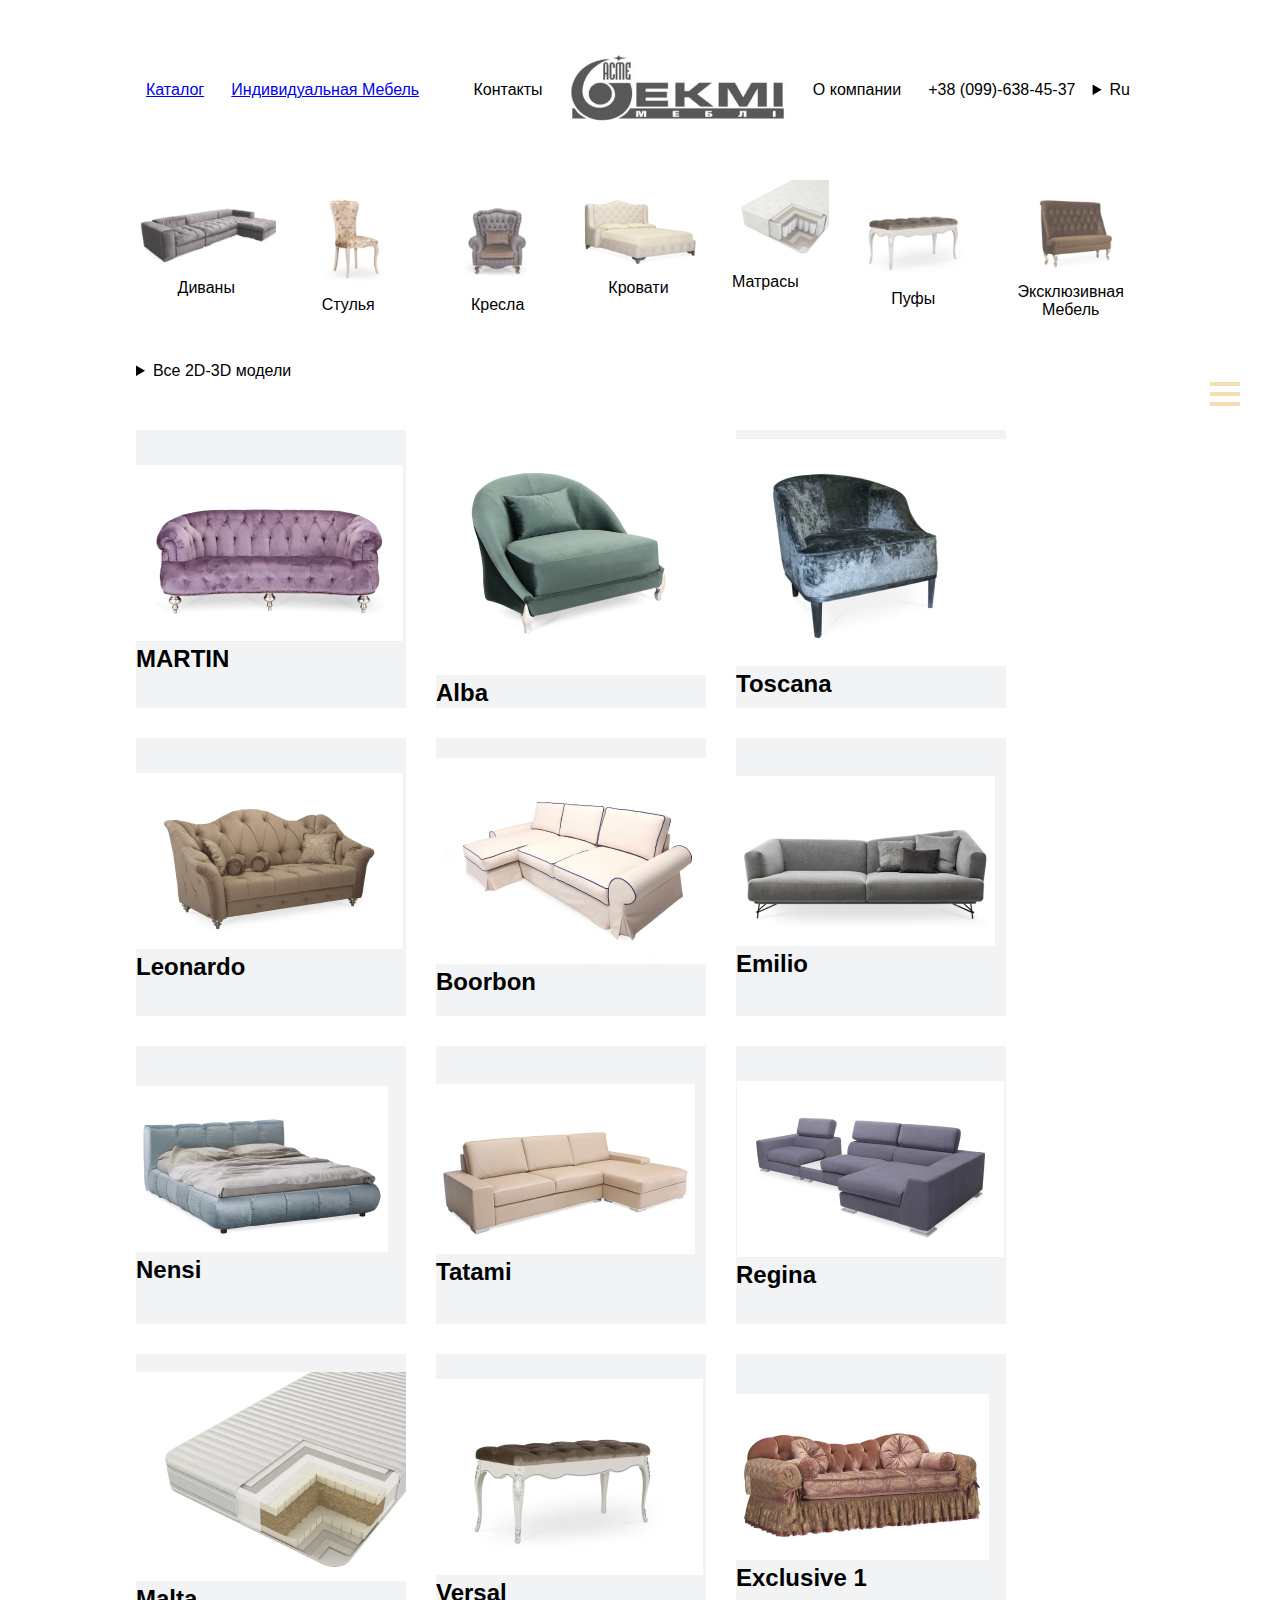
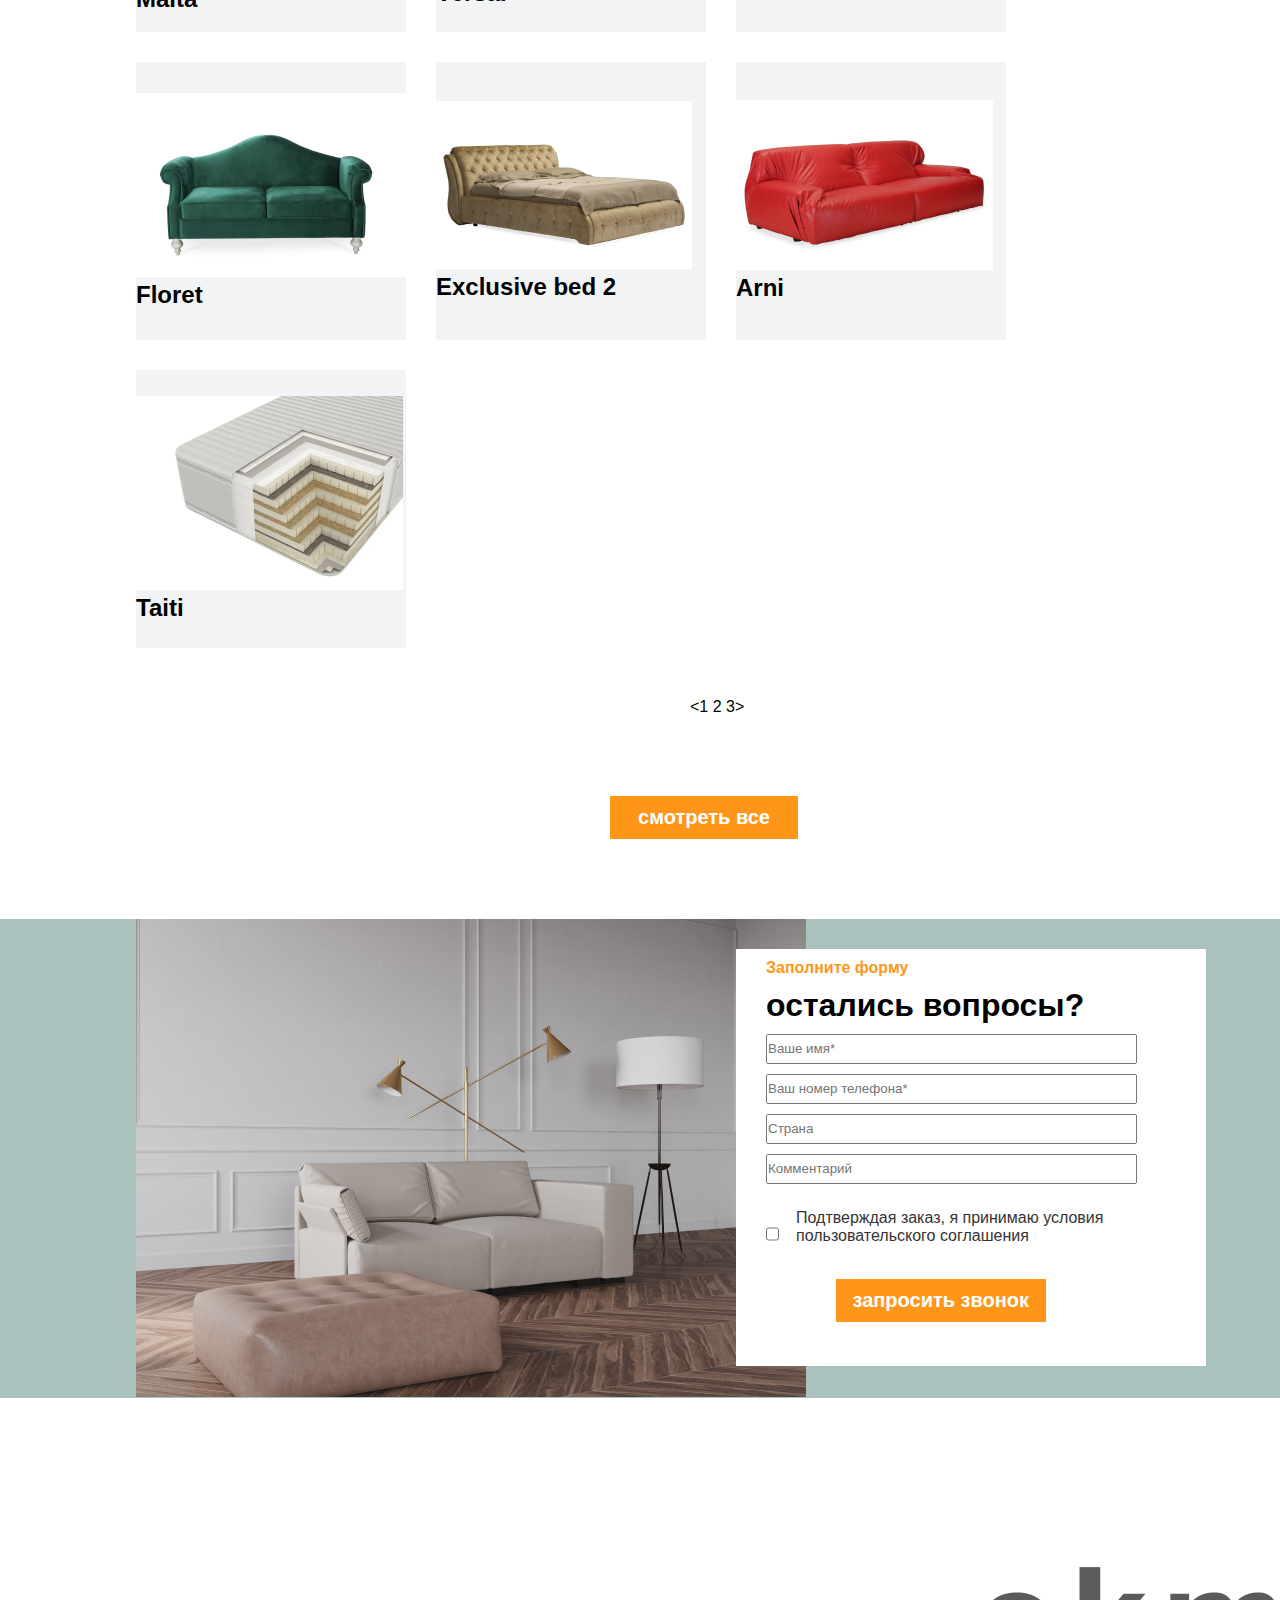
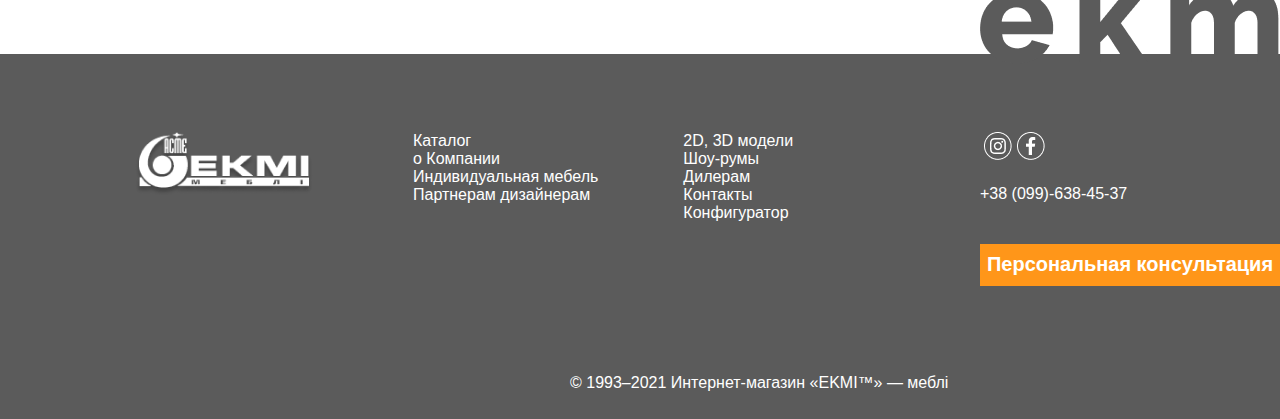
<file: index.html>
<!DOCTYPE html>
<html lang="ru">
<head>
    <meta charset="UTF-8">
    <meta name="viewport" content="width=device-width, initial-scale=1.0">
    <title>Nail and Жаныбек</title>
   <link rel="stylesheet" href="style.css">
   <link rel="stylesheet" href="media.css">
</head> 
<body>
    <header class="header">
        <div class="header_nav">                                                                                                                                                                                                                                    
            <ul>
                <li><a href="/aboud/aboud.html">Каталог</a></li>
                <li><a href="/end/end.html">Индивидуальная Мебель</a>
                    <li>
                <li>Контакты</li>
                <li><img src="image/telegram-cloud-document-2-5233443011957888024 1.png" alt="EKMI Logo"></li>
                <li>О компании</li>
                <li>+38 (099)-638-45-37</li>
                <div class="vector">
                    <details>
                <summary>Ru</summary>
                <p>RU</p>
                <p>kr</p>
                <p>eng</p>
                    </details>
                </div>
            </ul>
        </div>
    </header>
    <main>
    <section class="categories">
            <div class="category">
            <img src="image/image 5.png" alt="">
            <p>Диваны</p>
        </div>
        <div class="category">
            <img src="image/image 7.png" alt="">
            <p>Стулья</p>
        </div>
        <div class="category">
            <img src="image/image 6.png" alt="">
            <p>Кресла</p>
        </div>
        <div class="category">
            <img src="image/image 9.png" alt="">
            <p>Кровати</p>
    </div>
    <div class="category">
            <img src="image/image 10.png" alt="">
            <p>Матрасы</p>
    </div>
    <div class="category">
            <img src="image/image 11.png" alt="">
            <p>Пуфы</p>
        </div>
        <div class="category">
            <img src="image/image 12.png" alt="">
            <p>Эксклюзивная Мебель</p>
            </div>
    </section>
</main>
<div class="container4">
    <div class="box">
        <div class="box3">
            <details>
                <summary>Все 2D-3D модели</summary>
                <p>Все 2D-3D модели</p>
                <p>Диваны</p>
                <p>Кресла</p>
                <p>Стулья </p>
                <p>Кровати</p>
                <p>Матрацы</p>
                <p>пуфы</p>
                <p>Эксклюзивная мебель </p>
            </details>
    </div>
    <div class="pp">
    <div class="box4">
        <img src="image/Group 689.png" alt="">
    </div>
    <div class="box5">
        <img src="image/Group 688.png" alt="">
    </div>
    </div>
   <div class="search-form">
    <input class="search-form_txt" type="text"placeholder=Поиск>
    <button class="search-form_btn"><img class="search-form_image" src="image/Vector (1).png" alt="image"></button>
   </div>
   <div onclick="toggleburger()" class="burger"></div>
   
    </div>
    <div class="burger__box">
    </div>
    </div>
     <div class="container">
        <div class="box_sixth">
            <div class="box_card1">
                <div class="card2">
                <img src="image//image 4.png" alt="">
                </div>
                <h2>MARTIN</h2>
                
            </div>
            <div class="box_card1">
                <div class="card2">
                <img src="image//image 16.png" alt="">
                </div>
                <h2>Alba</h2>
                
            </div>
            <div class="box_card1">
                <div class="card2">
                <img src="image//image 4 (1).png" alt="">
                </div>
                <h2>Toscana</h2>
                
            </div>
            <div class="box_card1">
                <div class="card2">
                <img src="image/image 4 (2).png" alt="">
                </div>
                <h2>Leonardo</h2>
                
            </div>
            <div class="box_card1">
                <div class="card2">
                <img src="image//image 4 (3).png" alt="">
                </div>
                <h2>Boorbon</h2>
                
            </div>
            <div class="box_card1">
                <div class="card2">
                <img src="image//image 4 (5).png" alt="">
                </div>
                <h2>Emilio</h2>
            </div>
                        <div class="box_card1">
                            <div class="card2">
                            <img src="image//image 4 (6).png" alt="">
                            </div>
                            <h2>Nensi</h2>
                            
                        </div>
                        <div class="box_card1">
                            <div class="card2">
                            <img src="image//image 4 (7).png" alt="">
                            </div>
                            <h2>Tatami</h2>
                            
                        </div>
                        <div class="box_card1">
                            <div class="card2">
                            <img src="image//image 4 (8).png" alt="">
                            </div>
                            <h2>Regina</h2>
                            
                        </div>
                        <div class="box_card1">
                            <div class="card2">
                            <img src="image//image 4 (9).png" alt="">
                            </div>
                            <h2>Malta</h2>
                            
                        </div>
                        <div class="box_card1">
                            <div class="card2">
                            <img src="image//image 4 (10).png" alt="">
                            </div>
                            <h2>Versal</h2>
                            
                        </div>
                        <div class="box_card1">
                            <div class="card2">
                            <img src="image//image 4 (11).png" alt="">
                            </div>
                            <h2>Exclusive 1</h2>
                            
                        </div>
                        <div class="box_card1">
                            <div class="card2">
                            <img src="image//image 4 (12).png" alt="">
                            </div>
                            <h2>Floret</h2>
                            
                        </div>
                        <div class="box_card1">
                            <div class="card2">
                            <img src="image//image 4 (13).png" alt="">
                            </div>
                            <h2>Exclusive bed 2</h2>
                            
                        </div>
                        <div class="box_card1">
                            <div class="card2">
                            <img src="image//image 4 (14).png" alt="">
                            </div>
                            <h2>Arni</h2>
                            
                        </div>
                        <div class="box_card1">
                            <div class="card2">
                            <img src="image//image 4 (15).png" alt="">
                            </div>
                            <h2>Taiti</h2>
                            
                        </div>   
                    </div>
                 </div>        
            <div class="nomer">
                <p><1 2 3></p>
            </div>
            <button class="btn"><h2>смотреть все</h2></button>
            </div>
            </section>
            <div class="container1">
                <div class="logo">
                <div class="center">
                <div class="forma">
                    <h4>Заполните форму<h4>
                    <h1>остались вопросы?</h1>
                    <form>
                    <input type="text" placeholder="Ваше имя*">
                    <input type="text" placeholder="Ваш номер телефона*">
                    <input type="text" placeholder="Страна">
                    <input type="text" placeholder="Комментарий">
                </form>
                    <div class="zakaz">
                    <input class="checkbox1" type="checkbox" name="checkbox" id="">
                    <p>Подтверждая заказ, я принимаю условия 
                        <br>пользовательского соглашения</p>
                </div>
                
                <button class="zvonok"><h2>запросить звонок</h2>
                </button>
                </div>
            </div>
            </div>
            <div class="ekmii">
                <img src="image/ekmi.png" alt="">
            </div>
            </div>
            <footer class="ekmi">
                
                    <div class="ekmi2">
                        <img src="image/logo-w-1 2.png" alt="">
                    </div>
                    <div class="ekmi3">
                        <p>Каталог</p>
                        <p>о Компании</p>
                        <p>Индивидуальная мебель</p>
                        <p>Партнерам дизайнерам</p>
                        </div>
                        <div class="ekmi4">
                            <p>2D, 3D модели</p>
                            <p>Шоу-румы</p>
                            <p>Дилерам</p>
                            <p>Контакты</p>
                            <p>Конфигуратор</p>
                        </div>
                        <div class="imc">
                            <img src="image/Group 875.png" alt="">
                            <img src="image/Group 876.png" alt="">
                        </div>
                        <div class="nmn">
                            <p>+38 (099)-638-45-37</p>
                        </div>
                        <div class="btn1">
                            <button class="btn2">
            <h2>Персональная консультация</h2>
                            </button>
                        </div>
                        <div class="ekmi5">
                            <p>© 1993–2021 Интернет-магазин «EKMI™» — меблі</p>
                        </div>
                        
              </footer>
              <script src="js.js"></script>
            </body>
            </html>
</file>
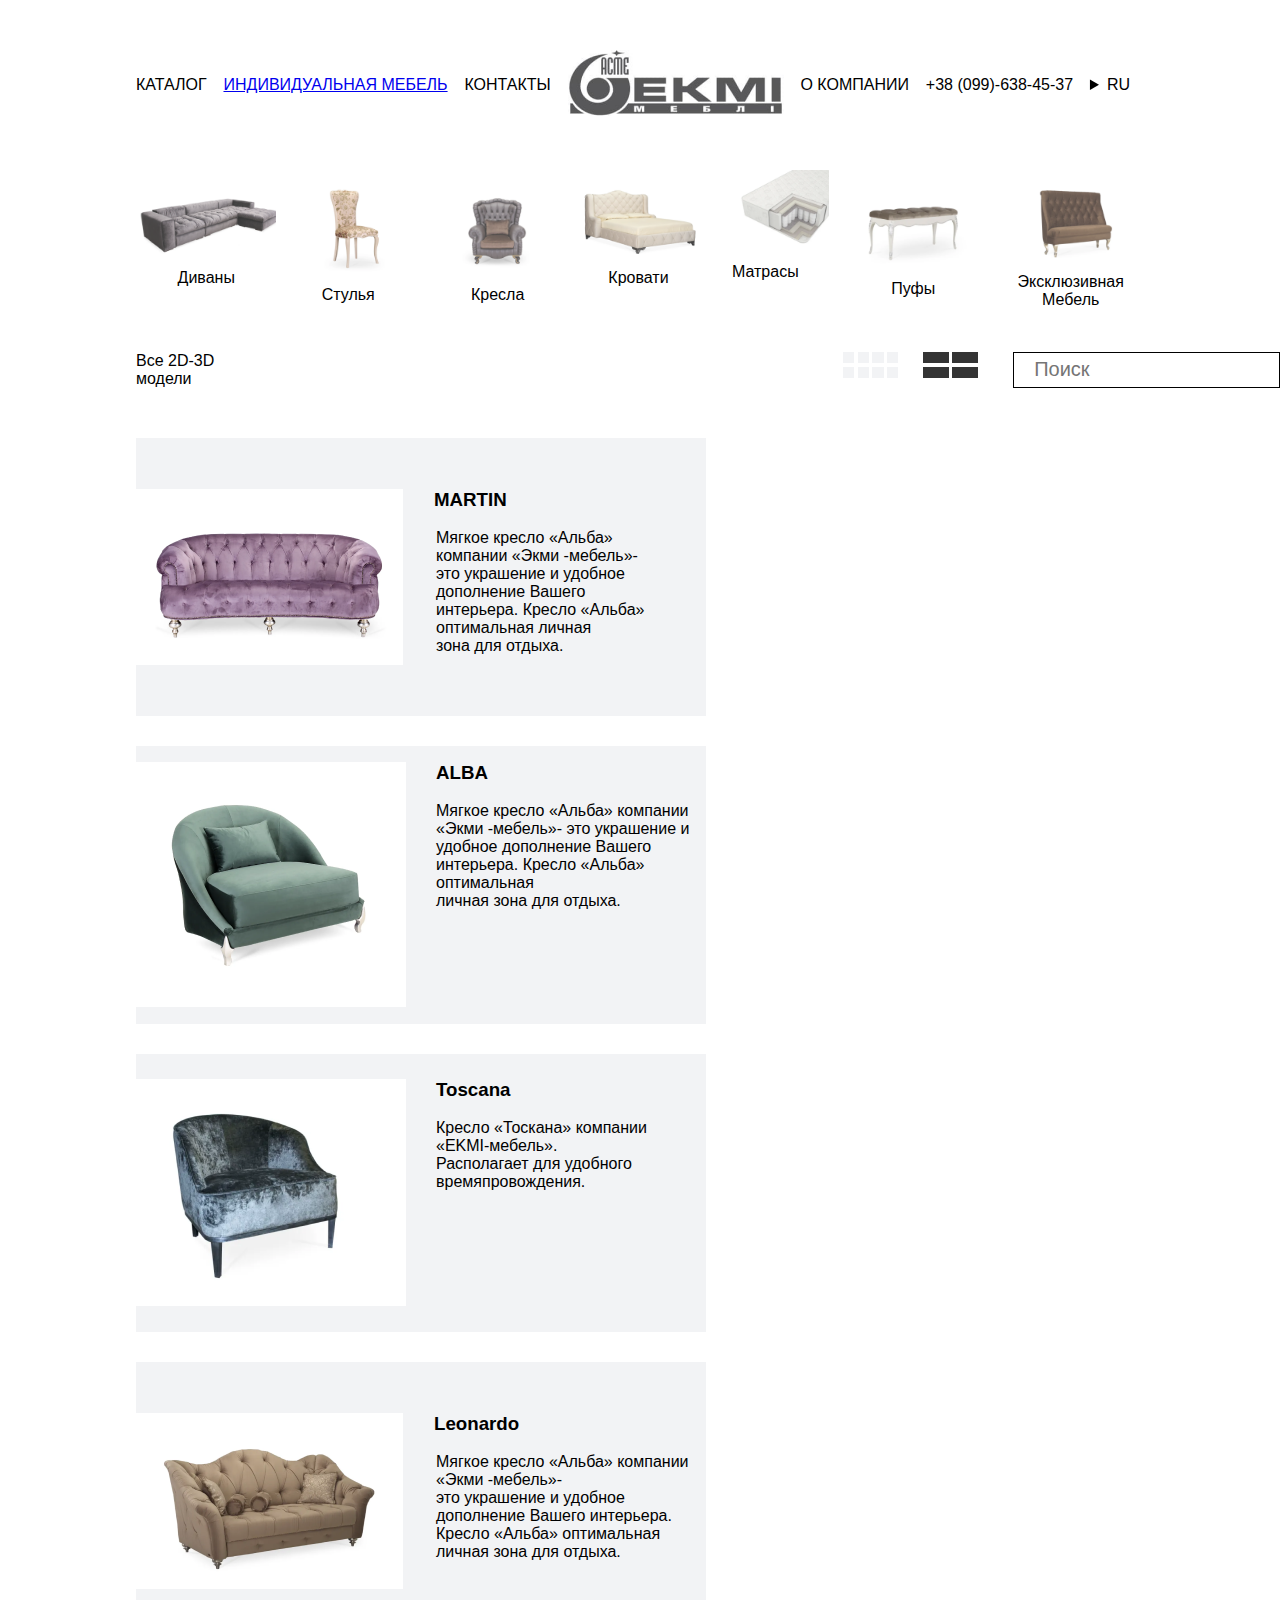
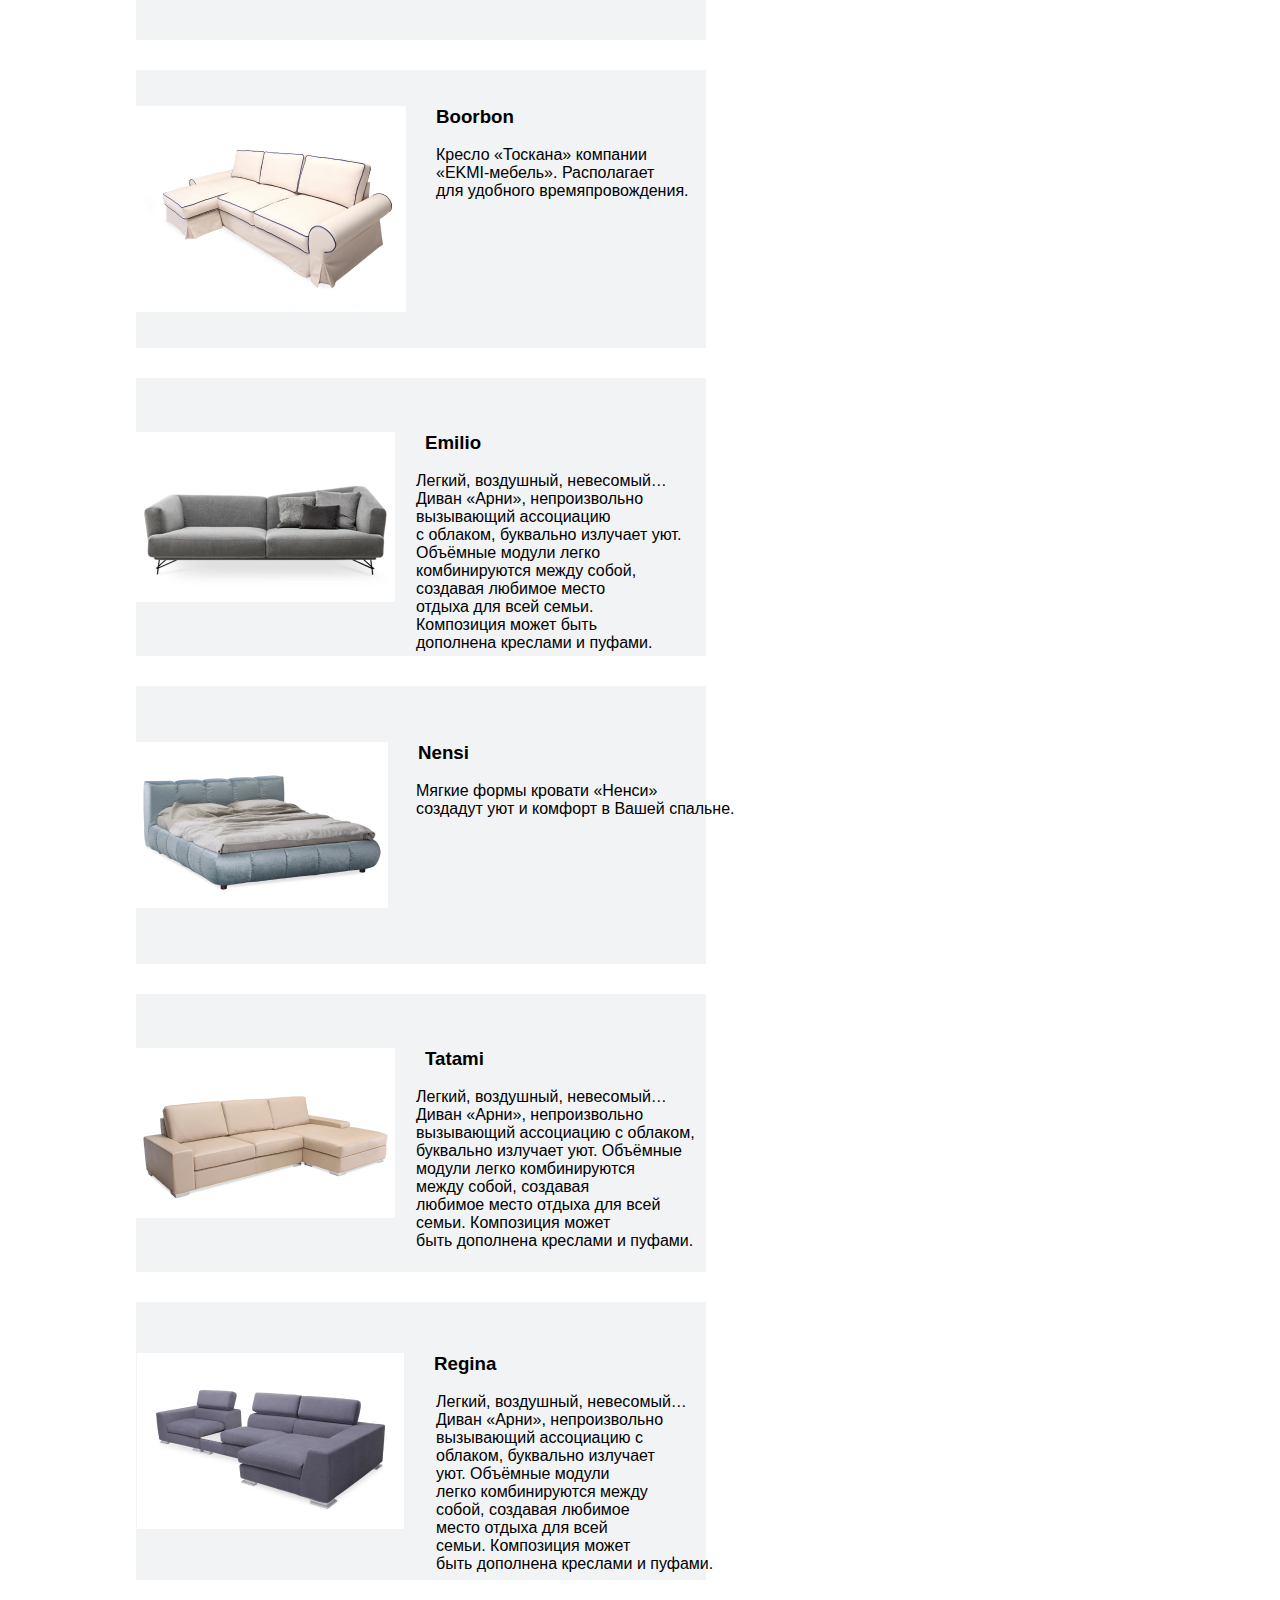
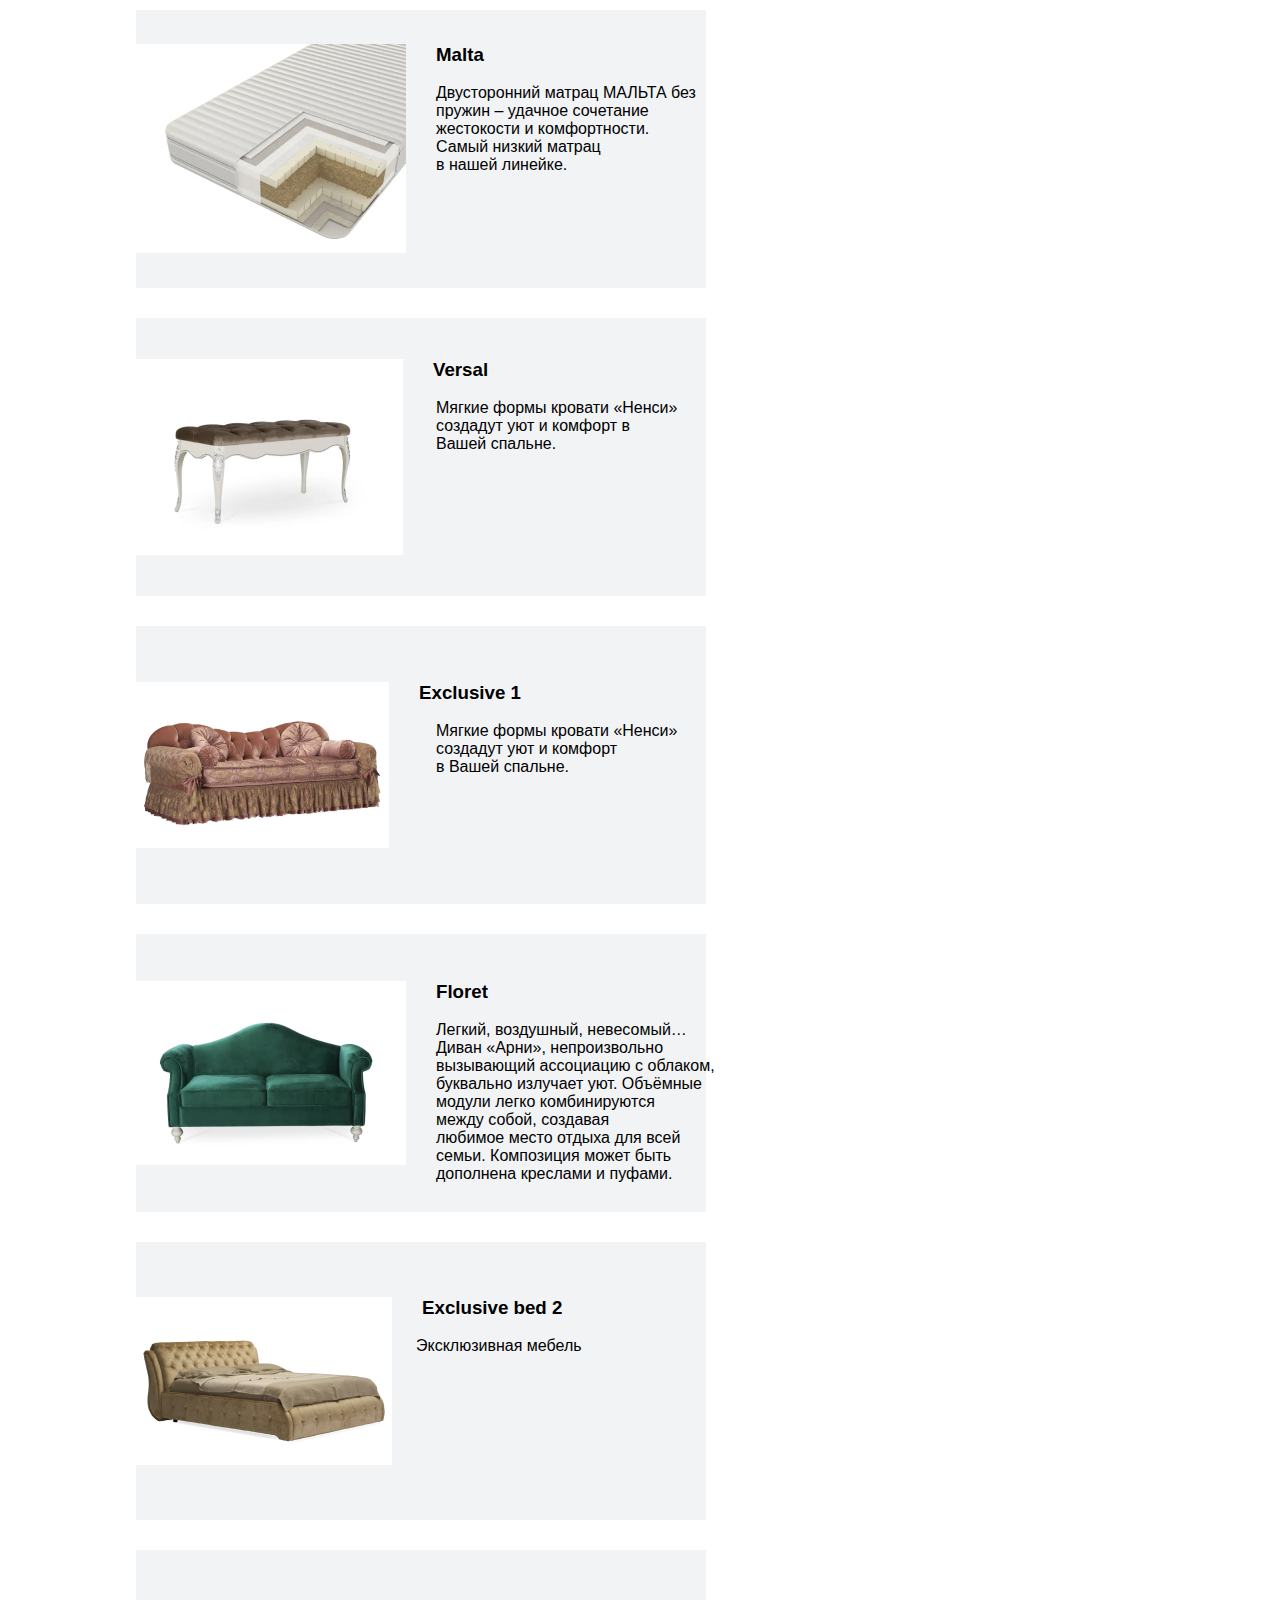
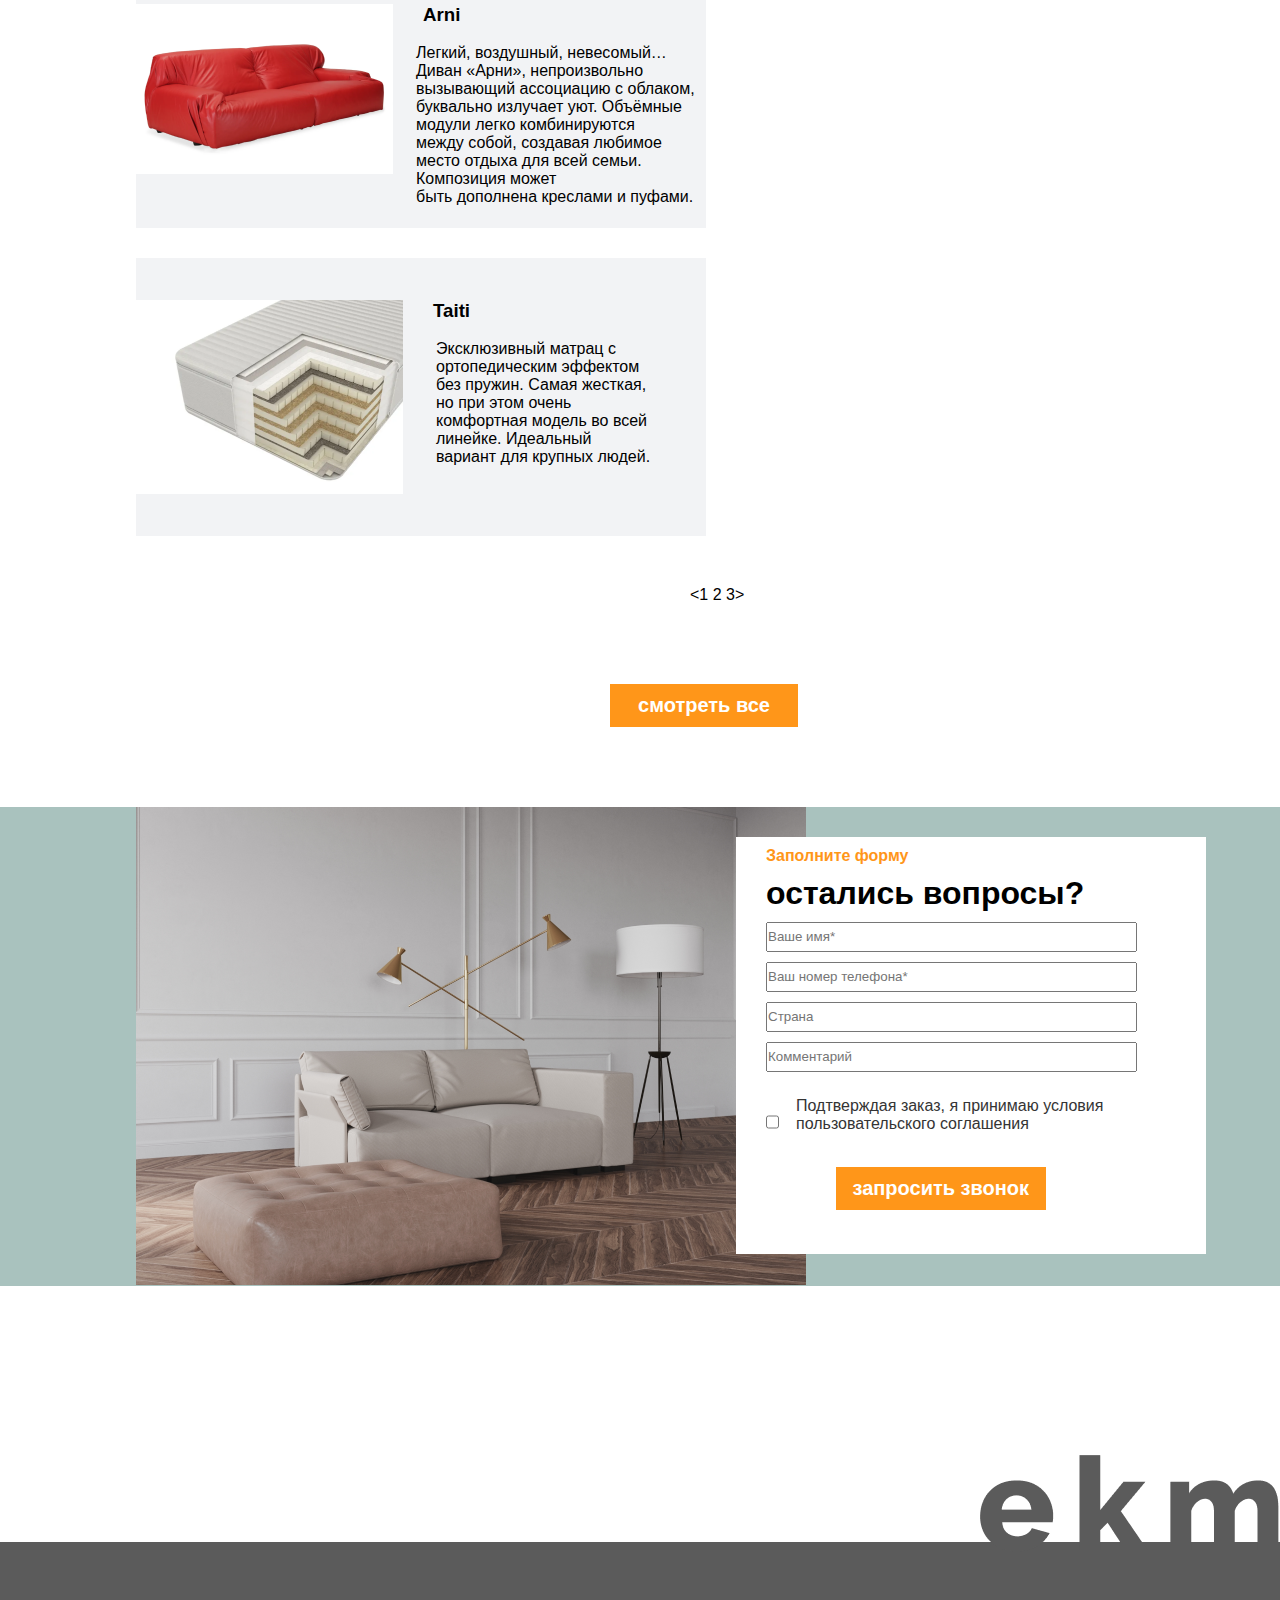
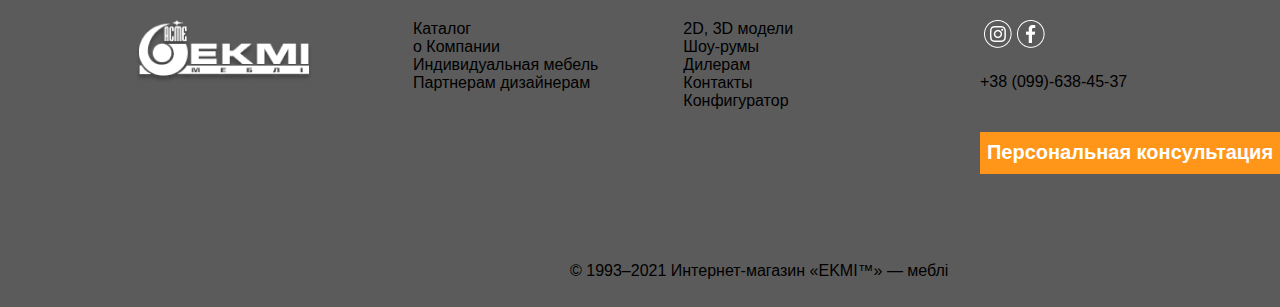
<file: aboud/aboud.html>
<!DOCTYPE html>
<html lang="ru">
<head>
    <meta charset="UTF-8">
    <meta name="viewport" content="width=device-width, initial-scale=1.0">
    <title>Nail and Жаныбек</title>
   <link rel="stylesheet" href="aboud.css">
</head>
<body>
    <header class="header">
        <div class="header_nav">
            <ul>
                <li>Каталог</li>
                <li><a href="/end/end.html">Индивидуальная Мебель</a></li>
                <li>Контакты</li>
                <li><a href="/index.html"><img src="/image/telegram-cloud-document-2-5233443011957888024 1.png" alt="EKMI Logo"></a></li>
                <li>О компании</li>
                <li>+38 (099)-638-45-37</li>
                <div class="vector">
                    <details>
                <summary>Ru</summary>
                <p>RU</p>
                <p>kr</p>
                <p>eng</p>
                    </details>
                </div>
            </ul>
        </div>
    </header>
    <main>
    <section class="categories">
        <div class="category">
            <img src="/image/image 5.png" alt="">
            <p>Диваны</p>
        </div>
        <div class="category">
            <img src="/image/image 7.png" alt="">
            <p>Стулья</p>
        </div>
        <div class="category">
            <img src="/image/image 6.png" alt="">
            <p>Кресла</p>
        </div>
        <div class="category">
            <img src="/image/image 9.png" alt="">
            <p>Кровати</p>
        </div>
        <div class="category">
            <img src="/image/image 10.png" alt="">
            <p>Матрасы</p>
        </div>
        <div class="category">
            <img src="/image/image 11.png" alt="">
            <p>Пуфы</p>
        </div>
        <div class="category">
            <img src="/image/image 12.png" alt="">
            <p>Эксклюзивная Мебель</p>
        </div>
    
    </section>
</main>
    <div class="box">
        <div class="box3">
        <p>Все 2D-3D модели</p>
    </div>
    <div class="box4">
        <img src="/image/Group 688.png" alt="">
    </div>
    <div class="box5">
        <img src="/image/Group 689.png" alt="">
    </div>
   <div class="search-form">
    <input class="search-form_txt" type="text"placeholder=Поиск>
    <button class="search-form_btn"><img class="search-form_image" src="/image/Vector (1).png" alt="image"></button>
   </div>
    </div>
    <div class="container"> 
        <div class="box_sixth">
        <div class="box_card1">
            <div class="card2">
                <img src="/image/image 4.png" alt="">
                <h3>MARTIN</h3>
                <p>Мягкое кресло «Альба»
                     <br>компании 
                    «Экми -мебель»-
                    <br> это украшение и
                     удобное 
                     <br>дополнение Вашего 
                    <br> интерьера. Кресло «Альба» 
                    <br>оптимальная личная
                    <br> зона для отдыха.
                </p>
            </div>
        </div>
        <div class="box_card2">
        <div class="card1">
            <img src="/image/image 16.png" alt="">
            <h3>ALBA</h3>
            
            <p>Мягкое кресло «Альба» компании 
               <br> «Экми -мебель»- это украшение и
                <br> удобное дополнение Вашего 
               <br>  интерьера. Кресло «Альба» 
               <br> оптимальная 
               <br>личная зона для отдыха.
            </p>
            </div>
        </div>
        <div class="box_card1">
            <div class="card2">
                <img src="/image/image 4 (1).png" alt="">
            
                <h3>Toscana</h3>
                
                <p>Кресло «Тоскана» компании 
                    <br>«EKMI-мебель». 
                    <br>Располагает для удобного 
                    <br>времяпровождения.
                </p>
                </div>
            </div>
            <div class="box_card2">
                <div class="card1">
                    <img src="/image/image 4 (2).png" alt="">
                    <h3>Leonardo</h3>
                    
                    <p>Мягкое кресло «Альба» компании
                        <br> «Экми -мебель»- 
                        <br>это украшение и удобное
                        <br> дополнение 
                        Вашего интерьера. 
                        <br>Кресло «Альба» оптимальная 
                        <br>личная зона для отдыха.
                    </p>
                    </div>
                </div>
                <div class="box_card1">
                    <div class="card2">
                        <img src="/image/image 4 (3).png" alt="">
                    
                        <h3>Boorbon</h3>
                        
                        <p>Кресло «Тоскана» компании 
                        <br>«EKMI-мебель». Располагает
                        <br> для удобного времяпровождения.
                        </p>
                        </div>
                    </div>
                    <div class="box_card3">
                        <div class="card4">
                            <img src="/image/image 4 (5).png" alt="">
                        
                            <h3>Emilio</h3>
                            
                            <p>Легкий, воздушный, невесомый… 
                                <br>Диван «Арни», 
                                непроизвольно 
                                <br>вызывающий ассоциацию 
                                <br>с облаком,  
                                буквально излучает уют. 
                                <br>Объёмные  модули легко 
                                <br>комбинируются между собой, 
                                <br>создавая любимое место 
                                <br>отдыха для всей семьи. 
                                <br>Композиция может быть 
                                <br>дополнена креслами и пуфами.
                            </p>
                            </div>
                        </div>
                        <div class="box_card3">
                            <div class="card4">
                                <img src="/image/image 4 (6).png" alt="">
                            
                                <h3>Nensi</h3>
                                
                                <p>Мягкие формы кровати «Ненси» 
                                    <br>создадут уют и комфорт в Вашей спальне.
                                </p>
                                </div>
                            </div>
                            <div class="box_card3">
                                <div class="card4">
                                    <img src="/image/image 4 (7).png" alt="">
                                
                                    <h3>Tatami</h3>
                                    <p>Легкий, воздушный, невесомый… 
                                        <br>Диван «Арни», 
                                        непроизвольно 
                                        <br>вызывающий
                                         ассоциацию с облаком,  
                                        <br>буквально излучает уют. 
                                        Объёмные 
                                        <br> модули легко 
                                        комбинируются
                                        <br> между собой, 
                                        создавая 
                                        <br>любимое место 
                                        отдыха для всей 
                                        <br>семьи. Композиция
                                        может 
                                        <br>быть дополнена креслами и пуфами.
                                    </p>
                                    </div>
                                </div>
                                <div class="box_card1">
                                    <div class="card2">
                                        <img src="/image/image 4 (8).png" alt="">
                                    
                                        <h3>Regina</h3>
                                       
                                        <p>Легкий, воздушный, невесомый… 
                                            <br>Диван «Арни», 
                                        непроизвольно 
                                        <br> вызывающий 
                                        ассоциацию с 
                                        <br>облаком, 
                                        буквально излучает
                                        <br> уют. Объёмные  модули 
                                        <br>легко 
                                        комбинируются между 
                                        <br>собой, создавая любимое
                                        <br> место 
                                        отдыха для всей 
                                        <br>семьи. Композиция может 
                                        <br>быть дополнена креслами и пуфами.
                                        </p>
                                        </div>
                                    </div>
                                    <div class="box_card2">
                                        <div class="card1">
                                            <img src="/image/image 4 (9).png" alt="">
                                        
                                            <h3>Malta</h3>
                                    
                                            <p>Двусторонний матрац МАЛЬТА без 
                                                <br>пружин – удачное 
                                                сочетание 
                                                <br>жестокости и комфортности. 
                                                <br>Самый низкий матрац
                                                <br> в нашей линейке.
                                            </p>
                                            </div>
                                        </div>
                                        <div class="box_card1">
                                            <div class="card2">
                                                <img src="/image//image 4 (10).png" alt="">
                                        
                                                <h3>Versal</h3>
                                        
                                                <p>Мягкие формы кровати «Ненси»
                                                <br> создадут уют и комфорт в 
                                                <br>Вашей спальне.
                                                </p>
                                                </div>
                                            </div>
                                            <div class="box_card2">
                                                <div class="card1">
                                                    <img src="/image/image 4 (11).png" alt="">
                                                
                                                    <h3>Exclusive 1</h3>
                                        
                                                    <p>Мягкие формы кровати «Ненси» 
                                                        <br> создадут уют и комфорт 
                                                        <br>в Вашей спальне.
                                                    </p>
                                                    </div>
                                                </div>
                                                <div class="box_card1">
                                                    <div class="card2">
                                                        <img src="/image/image 4 (12).png" alt="">
                                                    
                                                        <h3>Floret</h3>
                                                        
                                                        <p>Легкий, воздушный, невесомый… 
                                                        <br>Диван «Арни», 
                                                        непроизвольно 
                                                        <br>вызывающий ассоциацию с облаком,  
                                                        <br>буквально излучает уют. Объёмные  
                                                        <br>модули легко 
                                                        комбинируются <br>между собой, создавая 
                                                        <br>любимое место 
                                                        отдыха для всей 
                                                        <br>семьи. Композиция может быть 
                                                        <br>дополнена креслами и пуфами.
                                                        </p>
                                                        </div>
                                                    </div>
                                                    <div class="box_card3">
                                                        <div class="card4">
                                                            <img src="/image/image 4 (13).png" alt="">
                                                        
                                                            <h3>Exclusive bed 2</h3>
                                                            
                                                            <p>Эксклюзивная мебель
                                                            </p>
                                                            </div>
                                                        </div>
                                                        <div class="box_card3">
                                                            <div class="card4">
                                                                <img src="/image/image 4 (14).png" alt="">
                                                            
                                                                <h3>Arni</h3>
                                                                
                                                                <p>Легкий, воздушный, невесомый… 
                                                                    <br>Диван «Арни», 
                                                                непроизвольно
                                                                <br> вызывающий ассоциацию с облаком, 
                                                                <br>буквально излучает уют. Объёмные 
                                                                <br> модули легко 
                                                                комбинируются 
                                                                <br>между собой, создавая любимое 
                                                                <br>место отдыха для всей семьи. 
                                                                <br>Композиция может 
                                                                <br>быть дополнена креслами и пуфами.
                                                                </p>
                                                                </div>
                                                            </div>
                                                            <div class="box_card2">
                                                                <div class="card1">
                                                                    <img src="/image/image 4 (15).png" alt="">
                                                                
                                                                    <h3>Taiti</h3>
                                                                
                                                                    <p>Эксклюзивный матрац с 
                                                                        <br>ортопедическим эффектом 
                                                                    <br>без пружин. Самая жесткая,
                                                                    <br> но при этом очень 
                                                                    <br>комфортная модель во всей 
                                                                    <br> линейке. Идеальный 
                                                                    <br>вариант для крупных людей.
                                                                    </p>
                                                                    </div>
                                                                </div>
</div>
</div>
<div class="nomer">
    <p><1 2 3></p>
</div>
<button class="btn"><h2>смотреть все</h2></button>
</div>
</section>
<div class="container1">
    <div class="logo">
    <div class="center">
    <div class="forma">
        <h4>Заполните форму<h4>
        <h1>остались вопросы?</h1>
        <form>
        <input type="text" placeholder="Ваше имя*">
        <input type="text" placeholder="Ваш номер телефона*">
        <input type="text" placeholder="Страна">
        <input type="text" placeholder="Комментарий">
    </form>
        <div class="zakaz">
        <input class="checkbox1" type="checkbox" name="checkbox" id="">
        <p>Подтверждая заказ, я принимаю условия 
            <br>пользовательского соглашения</p>
    </div>
    
    <button class="zvonok"><h2>запросить звонок</h2>
    </button>
    </div>
</div>
</div>
<div class="ekmii">
    <img src="/image/ekmi.png" alt="">
</div>
</div>
<footer class="ekmi">
    
        <div class="ekmi2">
            <img src="/image/logo-w-1 2.png" alt="">
        </div>
        <div class="ekmi3">
            <p>Каталог</p>
            <p>о Компании</p>
            <p>Индивидуальная мебель</p>
            <p>Партнерам дизайнерам</p>
            </div>
            <div class="ekmi4">
                <p>2D, 3D модели</p>
                <p>Шоу-румы</p>
                <p>Дилерам</p>
                <p>Контакты</p>
                <p>Конфигуратор</p>
            </div>
            <div class="imc">
                <img src="/image/Group 875.png" alt="">
                <img src="/image/Group 876.png" alt="">
            </div>
            <div class="nmn">
                <p>+38 (099)-638-45-37</p>
            </div>
            <div class="btn1">
                <button class="btn2">
                    <h2>Персональная консультация</h2>
                </button>
            </div>
            <div class="ekmi5">
                <p>© 1993–2021 Интернет-магазин «EKMI™» — меблі</p>
            </div>
            
  </footer>
</body>
</html>
</file>
<file: style.css>
*{
    margin: 0;
    padding: 0;
    box-sizing: border-box;
}

body {
    font-family: Arial, sans-serif;
}
.header_nav{
    margin: 50px;
    margin-left: 136px;
}
.header ul{
    display: flex;
    justify-content: space-between;
    align-items: center;
    list-style: none;
}
.header_nav li{
    padding: 5px 10px;
}
.header_nav li:hover{
    color: white;
    cursor: pointer;
    padding: 5px 10px;
    background: red;
    border-radius: 5px;
    transition: 0.5s;
}
.vector{
    display: flex;
    margin-right: 100px;
}
.vector img{
    margin-left: 10px;
}

.categories {
    display: flex;
     margin: 43px 136px;
 }
 
 .category {
    display: inline-block;
    text-align: center;
 }
 
 .category img {
     width: 100%;
     height: auto;
 }
.box{
    position: relative;
    display: flex;
}

.box3{
    margin-left: 136px;
}
.box4 img{
    position: absolute;
    justify-content: center;
    align-items: center;
    margin-left: 600px;
    
}
.box5 img{
     position: absolute;
     justify-content: center;
     align-items: center;
    margin-left: 680px;
    
}
.search-form{
    border: 1px solid  black;
    display: inline-flex;
    padding: 0 20px;
    justify-content: space-between;
    align-items: center;
    height: 36px;
    overflow: hidden;
    margin-left: 770px;
}
.search-form_txt{
    border: none;
    width: 270px;
    outline: none;
    font-size: 20px;
}
.search-form_btn{
    border: none;
}
.search-form_image{
    display: flex;
    align-items: center;
    justify-content: center;
}
.container{
    margin-top: 50px;
    justify-content: space-between;
    display: flex;
    margin-left: 136px;
    align-items: center;
}
.box_sixth{
    display: flex;
    flex-wrap: wrap;
    gap: 30px;
    
}
.box_card1{
    width: 270px;
    height: 278px;
    background: #F2F3F5;
    display: flex;
    flex-direction: column;
    justify-content: center;
}
.nomer{
    justify-content: center;
    margin-top: 50px;
    margin-left: 690px;
}
.btn{
    background: #FF9619;
    width: 188px;
    height: 43px;
    margin: 80px;
    color: white;
    border: none;
    margin-left: 610px;
}
.container1{
    width: 1440px;
    height: 479px;
    background: #A9C2BE;
}
.logo{
    width: 670px;
    height: 478px;
    margin-left: 136px;
    background: url(image/20000_Post.png)center/cover no-repeat;
}
.center{
    margin-top: 30px;
    position: absolute;
    justify-content: center;
    align-items: center;
}
.forma{
    width: 470px;
    height: 417px;
    margin-left: 600px;
    background: white;
    position: absolute;
    justify-content: center;
    align-items: center;
    grid-column: auto;
}
.forma h4{
    color: #FF9619;
    margin-left: 30px;
    margin-top: 10px;
}
.forma input{
    margin-left: 30px;
    margin-top: 10px;
    display: block;
    width: 371px;
    height: 30px;
}
.forma h1{
    margin-left: 30px;
    
}
.zakaz{
    position: relative;
    display: flex;
    margin-top: 25px;
}
.zakaz p{
    color: #343434;
    position: absolute;
    margin-left: 60px;
}
.zakaz input{
    margin-right: 450px;
}
.checkbox{
    width: 20px;
    height: 20px;
}
.zvonok{
    background: #FF9619;
    width: 209.54px;
    height: 43px;
    color: white;
    margin-top: 30px;
    margin-left: 100px;
    border: none;
}

.ekmii{
    padding-left: 980px;
    margin-top: 170px;
}
.ekmii{
    padding-left: 980px;
    margin-top: 170px;
}
.ekmi{
    background: #5B5B5B;
    width: 1440px;
    height: 365px;
    margin-top: 256px;
    display: flex;
}
.ekmi2{
    margin-left: 135px;
    padding-top: 78px;
}
.ekmi3{
    margin-left: 100px;
    padding-top: 78px;
    color: white;
}
.ekmi4{
    margin-left: 85px;
    padding-top: 78px;
    color: white;
}
.imc{
    margin-left: 191px;
    padding-top: 78px;
}
.nmn{
    position: absolute;
    padding-top: 131px;
    margin-left: 980px;
    color: white;
}

.btn1 {
    position: absolute;
    width: 271px;
    height: 42px;
    margin-top: 190px;
    margin-left: 980px;
}
.btn2{
    width: 300px;
    height: 42px;
    border: none;
    background: #FF9619;
}
.btn1 h2{
    color: white;
}
.ekmi5{
    position: absolute;
    margin-top: 320px;
    margin-left: 570px;
    color: white;
}
</file>
<file: media.css>
@media (max-width:1200px) {
   .header{
      max-width: 1000px;
   }
.header_nav{
   flex-direction:column;
   align-items: center;
   row-gap: 20px;
}
}
@media(max-width:1000px) {
   .header{
      max-width: 800px;

   }
   .vector{
      flex-direction: column;
   }
}
@media (max-width:1310px) {
   .search-form{
      display: none;
   }
  .box4 img{
   display: none;
  }
  .box5 img{
   display: none;
  }
   .burger{
      width: 30px;
      height: 4px;
      background: wheat;
      position: absolute;
      right: 40px;
      top: 30px;
   }
   .burger::before{
      content: '';
      width: 30px;
      height: 4px;
      background: wheat;
      position: absolute;
      display: block;
      top: -10px;
      transition: 0.5s;
   }
   
   .burger::after{
      content: '';
      width: 30px;
      height: 4px;
      background: wheat;
      position: absolute;
      display: block;
      top: 10px;
      transition: 0.5s;
   }
   .burger__box{
      width: 80%;
      background: #00000090;
      position: fixed;
      height: 100vh;
      top: 350px;
      display: none;
   }
   .burger__box.active{
      display: block;
   }
   .burger__box h2{
      position: absolute;
      top: 20px;
      right: 30px;
      font-size: 30px;
   }
   .box4 img.active{
      display: block;
      position: absolute;
      z-index: 1;
      top: 100px;
      left: 0;

   }
   .box5 img.active{
      display: block;
      position: absolute;
      z-index: 1;
   }
   .search-form.active{
      display: block;
      position: absolute;
      z-index: 1;
      top: 100px;
      left:0;
      color: white;
   }
   .burger.active{
      background: none;
   }
   .burger.burger.active::before{
      top: 0;
      transform: rotate(45deg);
   }
   .burger.burger.active::after{
      top: 0;
      transform: rotate(-45deg);
   }
}
</file>
<file: aboud/aboud.css>
*{
    margin: 0;
    padding: 0;
    box-sizing: border-box;
}

body {
    font-family: Arial, sans-serif;
}
.header_nav{
    margin: 50px;
    margin-left: 136px;
}
.header ul{
    display: flex;
    justify-content: space-between;
    align-items: center;
    text-transform: uppercase;
    list-style: none;
}
.vector{
    display: flex;
    margin-right: 100px;
}
.vector img{
    margin-left: 10px;
}
.categories {
   display: flex;
    margin: 43px 136px;
}

.category {
   display: inline-block;
   text-align: center;
}

.category img {
    width: 100%;
    height: auto;
}
.box{
    display: flex;
    
}
.box3{
    margin-left: 136px;
}
.box4 img{
    position: absolute;
    justify-content: center;
    align-items: center;
    margin-left: 600px;
    
}
.box5 img{
     position: absolute;
     justify-content: center;
     align-items: center;
    margin-left: 680px;
    
}
.search-form{
    border: 1px solid  black;
    display: inline-flex;
    padding: 0 20px;
    justify-content: space-between;
    align-items: center;
    height: 36px;
    overflow: hidden;
    margin-left: 770px;
}
.search-form_txt{
    border: none;
    width: 270px;
    outline: none;
    font-size: 20px;
}
.search-form_btn{
    border: none;
}
.search-form_image{
    display: flex;
    align-items: center;
    justify-content: center;
}
.container{
    margin-top: 50px;
    justify-content: space-between;
    display: flex;
    margin-left: 136px;
    align-items: center;
}
.box_sixth{
    display: flex;
    flex-wrap: wrap;
    gap: 30px;
    
}
.box_card1{
    width: 570px;
    height: 278px;
    background: #F2F3F5;
    display: flex;
    flex-direction: column;
    justify-content: center;
}
.card2{
     display: flex;
}
.card2 h3{
    padding-left: 30px;
}
.card2 p{
    
    position: absolute;
    margin-top: 40px;
    margin-left: 300px;
}
.box_card3{
    width: 570px;
    height: 278px;
    background: #F2F3F5;
    display: flex;
    flex-direction: column;
    justify-content: center;
}
.card4{
     display: flex;
}
.card4 h3{
    padding-left: 30px;
}
.card4 p{
    position: absolute;
    margin-top: 40px;
    margin-left: 280px;
}
.box_card2{
    width: 570px;
    height: 278px;
    background: #F2F3F5;
    display: flex;
    flex-direction: column;
    justify-content: center;
}
.card1{
     display: flex;
}
.card1 h3{
    padding-left: 30px;
}
.card1 p{
    
    position: absolute;
    margin-top: 40px;
    margin-left: 300px;
}
.nomer{
    justify-content: center;
    margin-top: 50px;
    margin-left: 690px;
}
.btn{
    background: #FF9619;
    width: 188px;
    height: 43px;
    margin: 80px;
    color: white;
    border: none;
    margin-left: 610px;
}
.container1{
    width: 1440px;
    height: 479px;
    background: #A9C2BE;
}
.logo{
    width: 670px;
    height: 478px;
    margin-left: 136px;
    background: url(/image/20000_Post.png)center/cover no-repeat;
}
.center{
    margin-top: 30px;
    position: absolute;
    justify-content: center;
    align-items: center;
}
.forma{
    width: 470px;
    height: 417px;
    margin-left: 600px;
    background: white;
    position: absolute;
    justify-content: center;
    align-items: center;
    grid-column: auto;
}
.forma h4{
    color: #FF9619;
    margin-left: 30px;
    margin-top: 10px;
}
.forma input{
    margin-left: 30px;
    margin-top: 10px;
    display: block;
    width: 371px;
    height: 30px;
}
.forma h1{
    margin-left: 30px;
    
}
.zakaz{
    position: relative;
    display: flex;
    margin-top: 25px;
}
.zakaz p{
    color: #343434;
    position: absolute;
    margin-left: 60px;
}
.zakaz input{
    margin-right: 450px;
}
.checkbox{
    width: 20px;
    height: 20px;
}
.zvonok{
    background: #FF9619;
    width: 209.54px;
    height: 43px;
    color: white;
    margin-top: 30px;
    margin-left: 100px;
    border: none;
}

.ekmii{
    padding-left: 980px;
    margin-top: 170px;
}
.ekmii{
    padding-left: 980px;
    margin-top: 170px;
}
.ekmi{
    background: #5B5B5B;
    width: 1440px;
    height: 365px;
    margin-top: 256px;
    display: flex;
}
.ekmi2{
    margin-left: 135px;
    padding-top: 78px;
}
.ekmi3{
    margin-left: 100px;
    padding-top: 78px;
}
.ekmi4{
    margin-left: 85px;
    padding-top: 78px;
}
.imc{
    margin-left: 191px;
    padding-top: 78px;
}
.nmn{
    position: absolute;
    padding-top: 131px;
    margin-left: 980px;
}
.btn1 {
    position: absolute;
    width: 271px;
    height: 42px;
    margin-top: 190px;
    margin-left: 980px;
}
.btn2{
    width: 300px;
    height: 42px;
    border: none;
    background: #FF9619;
}
.btn1 h2{
    color: white;
}
.ekmi5{
    position: absolute;
    margin-top: 320px;
    margin-left: 570px;
}
</file>
